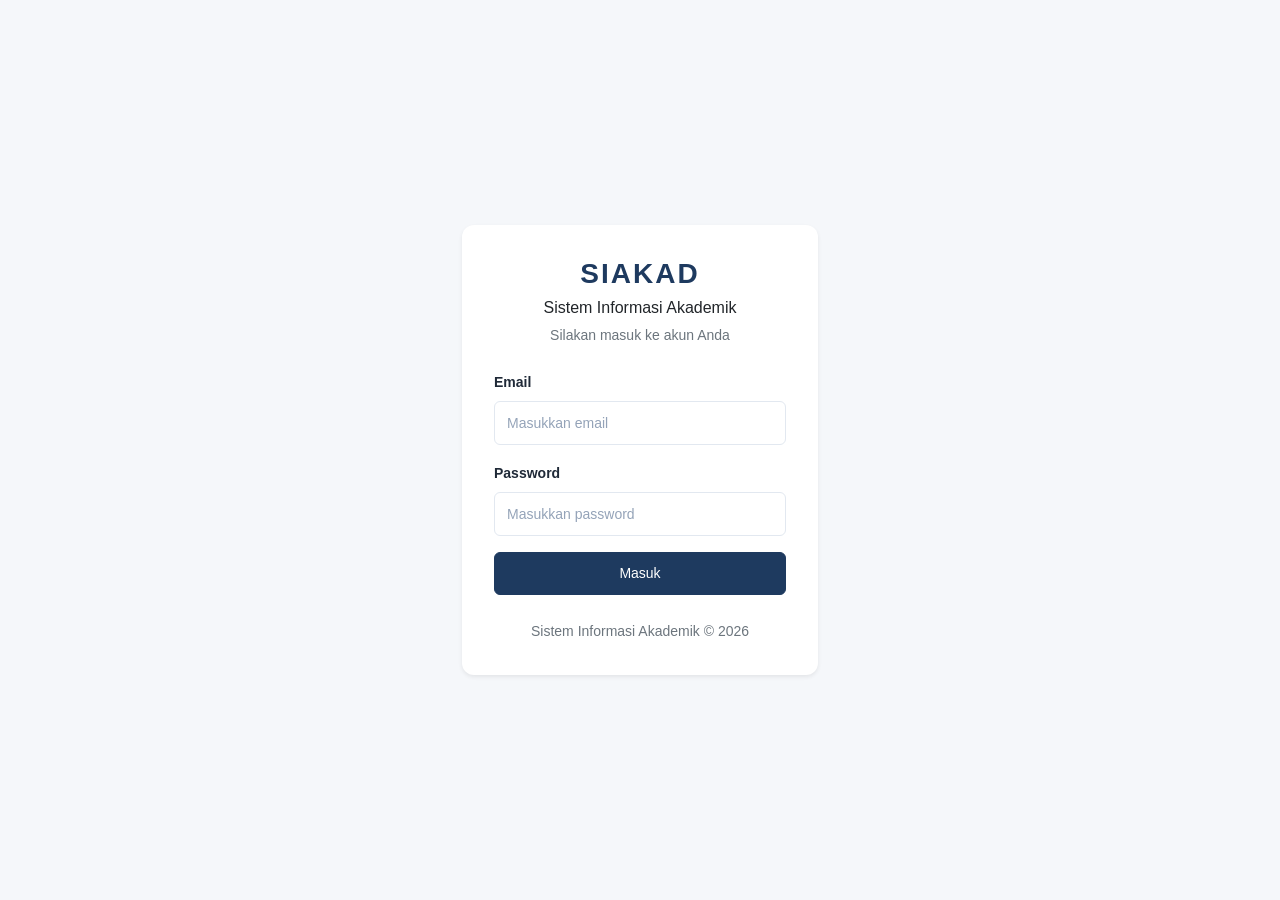
<file: index.html>
<!DOCTYPE html>
<html lang="id">
<head>
    <meta charset="UTF-8">

    <meta name="viewport"
          content="width=device-width, initial-scale=1.0">

    <title>Login - Sistem Informasi Akademik</title>

    <!-- Bootstrap CSS -->
    <link href="https://cdn.jsdelivr.net/npm/bootstrap@5.3.3/dist/css/bootstrap.min.css"
          rel="stylesheet">

    <!-- Custom CSS -->
    <link rel="stylesheet" href="assets/css/style.css">
</head>

<body class="login-page d-flex align-items-center justify-content-center min-vh-100">

    <div class="container">

        <div class="row justify-content-center">

            <div class="col-12 col-sm-8 col-md-6 col-lg-4">

                <div class="card login-card shadow-sm border-0">

                    <div class="card-body p-4">

                        <!-- Judul -->
                        <div class="text-center mb-4">
                            <h3 class="fw-bold">SIAKAD</h3>

                            <h6>Sistem Informasi Akademik</h6>

                            <p class="text-secondary small">
                                Silakan masuk ke akun Anda
                            </p>
                        </div>

                        <!-- Form Login -->
                        <form id="loginForm"
                              action="dashboard.html"
                              method="post">

                            <!-- Email -->
                            <div class="mb-3">

                                <label for="email" class="form-label">
                                    Email
                                </label>

                                <input type="email"
                                       class="form-control"
                                       id="email"
                                       name="email"
                                       placeholder="Masukkan email"
                                       required>

                            </div>

                            <!-- Password -->
                            <div class="mb-3">

                                <label for="password" class="form-label">
                                    Password
                                </label>

                                <input type="password"
                                       class="form-control"
                                       id="password"
                                       name="password"
                                       placeholder="Masukkan password"
                                       required>

                            </div>

                            <!-- Pesan Login -->
                            <div id="loginMessage"></div>

                            <!-- Tombol Login -->
                            <button type="submit"
                                    class="btn btn-primary w-100">
                                Masuk
                            </button>

                        </form>

                        <!-- Footer -->
                        <div class="text-center mt-4">

                            <small class="text-secondary">
                                Sistem Informasi Akademik &copy; 2026
                            </small>

                        </div>

                    </div>

                </div>

            </div>

        </div>

    </div>

    <!-- Bootstrap JavaScript -->
    <script src="https://cdn.jsdelivr.net/npm/bootstrap@5.3.3/dist/js/bootstrap.bundle.min.js">
    </script>

    <!-- Custom JavaScript -->
    <script src="assets/js/database.js"></script>
    <script src="assets/js/auth.js"></script>

</body>
</html>
</file>
<file: assets/css/style.css>
/* =========================
   GLOBAL COLOR
========================= */

:root {
    --primary-color: #1e3a5f;
    --secondary-color: #2563eb;
    --background-color: #f5f7fa;
    --surface-color: #ffffff;
    --text-color: #1f2937;
    --muted-color: #64748b;
    --border-color: #e2e8f0;
}

/* =========================
   GLOBAL STYLE
========================= */

* {
    box-sizing: border-box;
}

body {
    margin: 0;
    font-family: Arial, Helvetica, sans-serif;
    background-color: var(--background-color);
    color: var(--text-color);
}

a {
    text-decoration: none;
}

/* =========================
   LOGIN PAGE
========================= */

.login-page {
    background-color: var(--background-color);
}

.login-card {
    width: 100%;
    max-width: 420px;
    margin: auto;
    background-color: var(--surface-color);
    border-radius: 12px;
}

.login-card .card-body {
    padding: 32px !important;
}

.login-card h3 {
    color: var(--primary-color);
    font-size: 28px;
    font-weight: 700;
    letter-spacing: 2px;
}

.login-card h6 {
    font-size: 16px;
    font-weight: 500;
}

/* =========================
   FORM
========================= */

.form-label {
    font-size: 14px;
    font-weight: 600;
    color: var(--text-color);
}

.form-control,
.form-select {
    min-height: 44px;
    padding: 10px 12px;
    border: 1px solid var(--border-color);
    border-radius: 6px;
    font-size: 14px;
}

.form-control:focus,
.form-select:focus {
    border-color: var(--secondary-color);
    box-shadow: 0 0 0 3px rgba(37, 99, 235, 0.12);
}

.form-control::placeholder {
    color: #94a3b8;
}

/* =========================
   BUTTON
========================= */

.btn {
    border-radius: 6px;
    padding: 10px 16px;
    font-size: 14px;
    font-weight: 500;
    transition: 0.2s ease;
}

.btn-primary {
    background-color: var(--primary-color);
    border-color: var(--primary-color);
}

.btn-primary:hover,
.btn-primary:focus-visible {
    background-color: #152c49;
    border-color: #152c49;
}

/* =========================
   LOGIN MESSAGE
========================= */

#loginMessage:not(:empty) {
    margin-bottom: 15px;
}

/* =========================
   TABLE
========================= */

.table {
    font-size: 14px;
    vertical-align: middle;
}

.table thead th {
    background-color: #f1f5f9;
    color: var(--text-color);
    font-weight: 600;
    padding: 14px;
}

.table tbody td {
    padding: 12px 14px;
}

/* =========================
   RESPONSIVE
========================= */

@media (max-width: 576px) {

    .login-card {
        border-radius: 8px;
    }

    .login-card .card-body {
        padding: 24px !important;
    }

    .login-card h3 {
        font-size: 24px;
    }

    .login-card h6 {
        font-size: 14px;
    }
}
</file>
